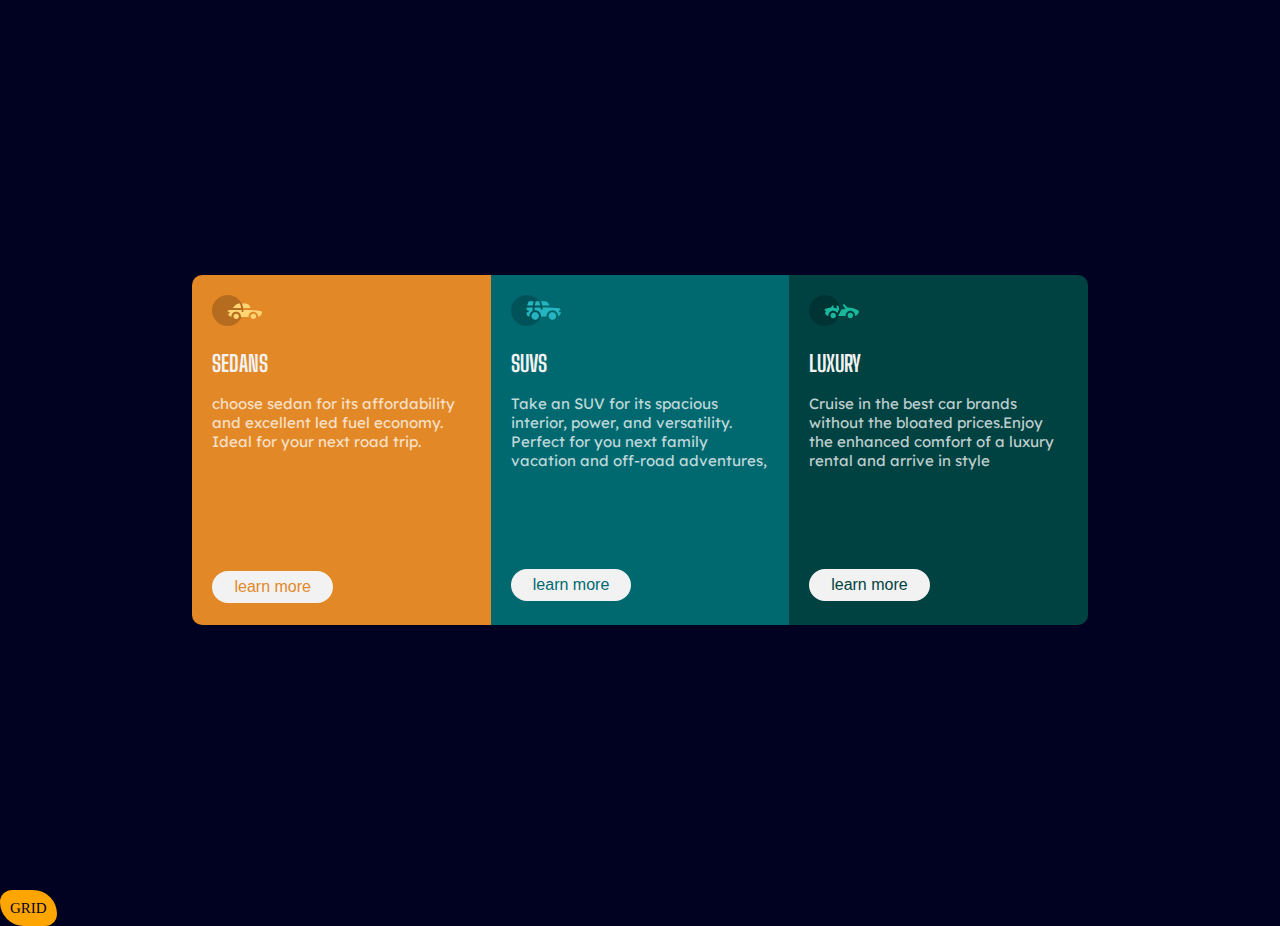
<file: grid and flex/index.html>
<!DOCTYPE html>
<html lang="en">
  <head>
    <meta charset="UTF-8" />
    <meta http-equiv="X-UA-Compatible" content="IE=edge" />
    <meta name="viewport" content="width=device-width, initial-scale=1.0" />
    <title>flex box</title>
    <link rel="stylesheet" href="style.css" />
    <link
      href="https://fonts.googleapis.com/css2?family=Big+Shoulders+Display:wght@700&family=Lexend+Deca&display=swap"
      rel="stylesheet" />
  </head>
  <body>
    <div class="container">
      <div class="sedan">
        <img src="icon-sedans.svg" />
        <h2>SEDANS</h2>
        <br />
        <p>
          choose sedan for its affordability and excellent led fuel economy.
          Ideal for your next road trip.
        </p>
        <div class="buttons"><button class="button1">learn more</button></div>
      </div>

      <div class="suv">
        <img src="icon-suvs.svg" />
        <h2>SUVS</h2>
        <br />
        <p>
          Take an SUV for its spacious interior, power, and versatility. Perfect
          for you next family vacation and off-road adventures,
        </p>
        <div class="buttons"><button class="button2">learn more</button></div>
      </div>

      <div class="luxury">
        <img src="icon-luxury.svg" />
        <h2>LUXURY</h2>
        <br />
        <p>
          Cruise in the best car brands without the bloated prices.Enjoy the
          enhanced comfort of a luxury rental and arrive in style
        </p>
        <button class="button3">learn more</button>
      </div>
    </div>
    <footer><a href="grid.html">GRID</a></footer>
  </body>
</html>
</file>
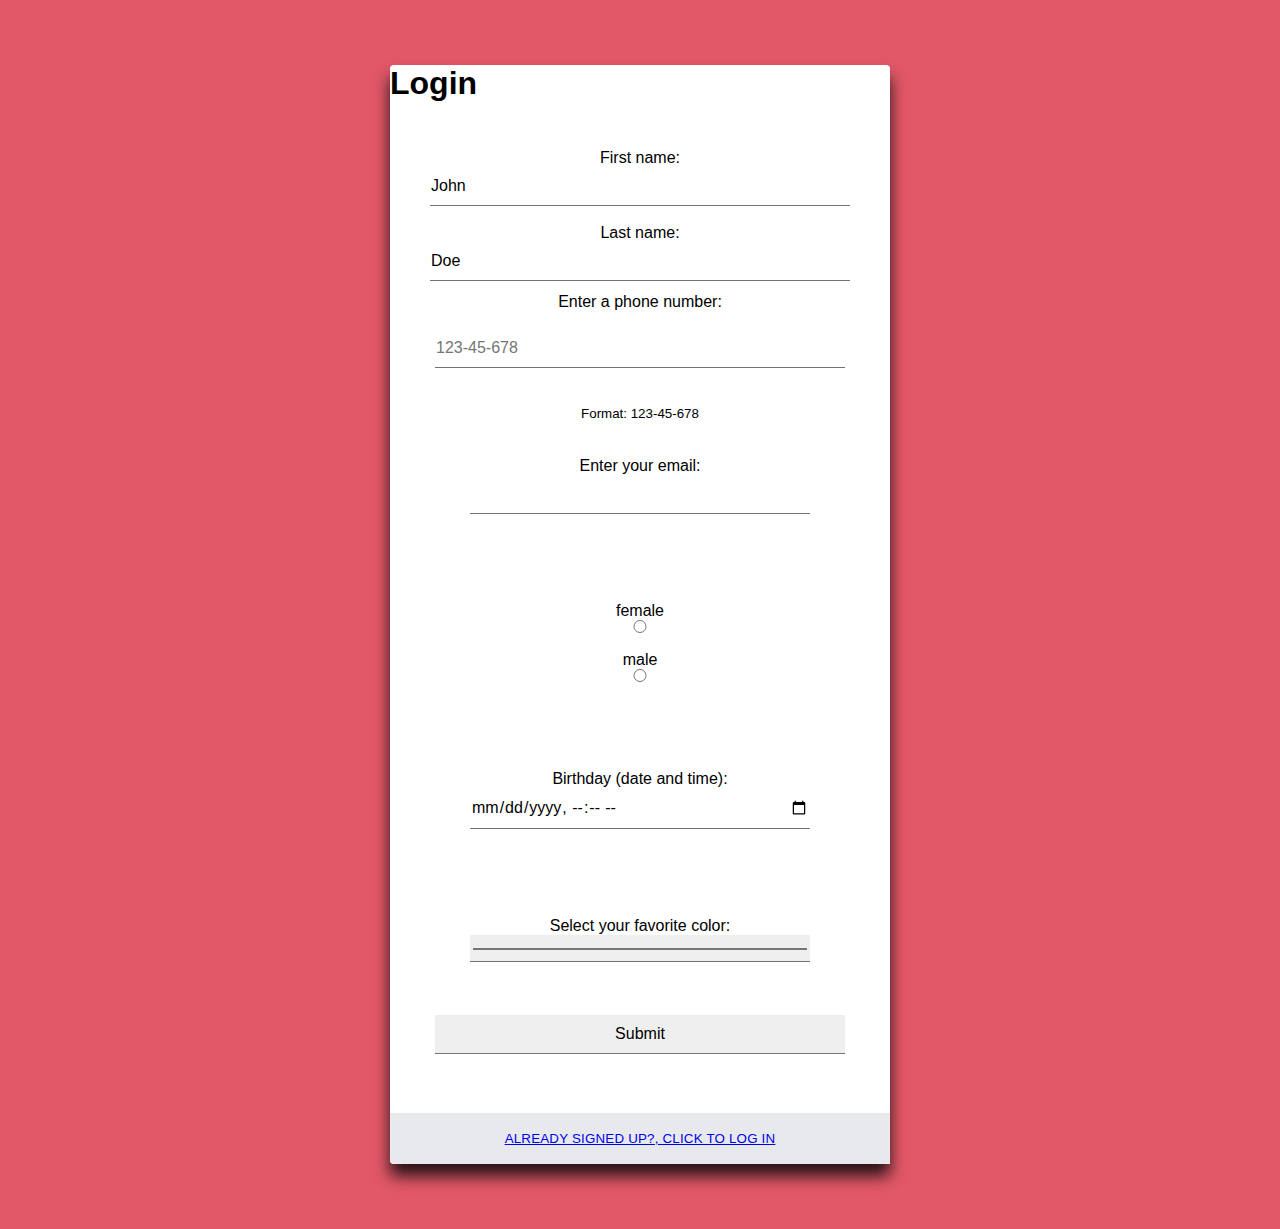
<file: login and flex/index.html>
<!DOCTYPE html>
<html lang="en">

<head>
  <meta charset="UTF-8" />
  <meta http-equiv="X-UA-Compatible" content="IE=edge" />
  <meta name="viewport" content="width=device-width, initial-scale=1.0" />
  <title>login</title>
  <link rel="stylesheet" href="style.css" />
  <!-- First name 
Last name
Phone number
Email 
Gender (select field)
Date of birth (date selection option)
Favorite color (color selector) -->
</head>

<body>
  <div class="register-form">
    <form action="zurilogin.html">
      <h1>Login</h1>
      <div class="content">
        <div class="input-field">
          <label for="fname"> First name:</label><br />
          <input type="text" id="fname" name="fname" value="John" /><br />
          <label for="lname">Last name:</label><br />
          <input type="text" id="lname" name="lname" value="Doe" />
          <div class="input-field">
            <label for="phone">Enter a phone number:</label><br><br>
            <input type="tel" id="phone" name="phone" placeholder="123-45-678" pattern="[0-9]{3}-[0-9]{2}-[0-9]{3}"
              required><br><br>
            <small>Format: 123-45-678</small><br>
            <div class="content">
              <form action="/action_page.php">
                <label for="email">Enter your email:</label>
                <input type="email" id="email" name="email">
            </div><br>
            <div class="content">
              <label for="female"> female</label>
              <input type="radio" id="female" name="gender" value="female"><br>
                <label for="gender">male</label>
                <input type="radio" id="male" name="gender" value="male">
            </div><br>
            <div class="content">
              <label for="birthdaytime">Birthday (date and time):</label>
              <input type="datetime-local" id="birthdaytime" name="birthdaytime">
            </div><br>
            <div class="content">
              <label for="favcolor">Select your favorite color:</label>
              <input type="color" id="favcolor" name="favcolor" value="#ff0000">
            </div><br>
            <input type="submit" value="Submit">
          </div>
        </div>
      </div>
      <div class="action">
        <button><a href="login.html">Already signed up?, click to LOG IN</button>
      </div>
    </form>
  </div>
</body>

</html>
</file>
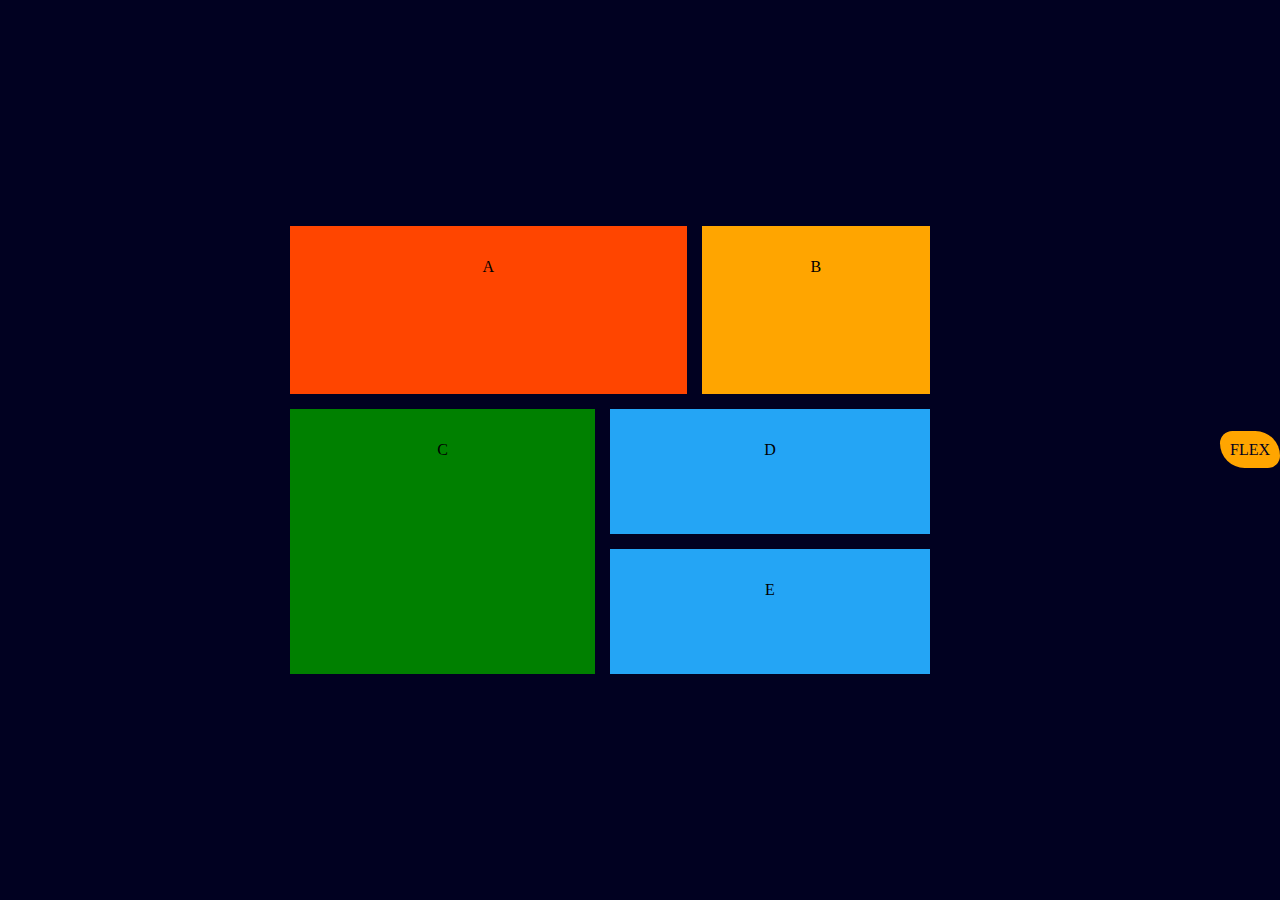
<file: grid and flex/grid.html>
<!DOCTYPE html>
<html lang="en">
  <head>
    <meta charset="UTF-8" />
    <meta http-equiv="X-UA-Compatible" content="IE=edge" />
    <meta name="viewport" content="width=device-width, initial-scale=1.0" />
    <title>grid layout</title>
    <link rel="stylesheet" href="stylegrid.css" />
  </head>
  <body>
    <main>
      <div class="item-a">A</div>
      <div class="item-b">B</div>
      <div class="item-c">C</div>
      <div class="item-d">D</div>
      <div class="item-e">E</div>
    </main>
    <footer><a href="index.html">FLEX</a></footer>
  </body>
</html>
</file>
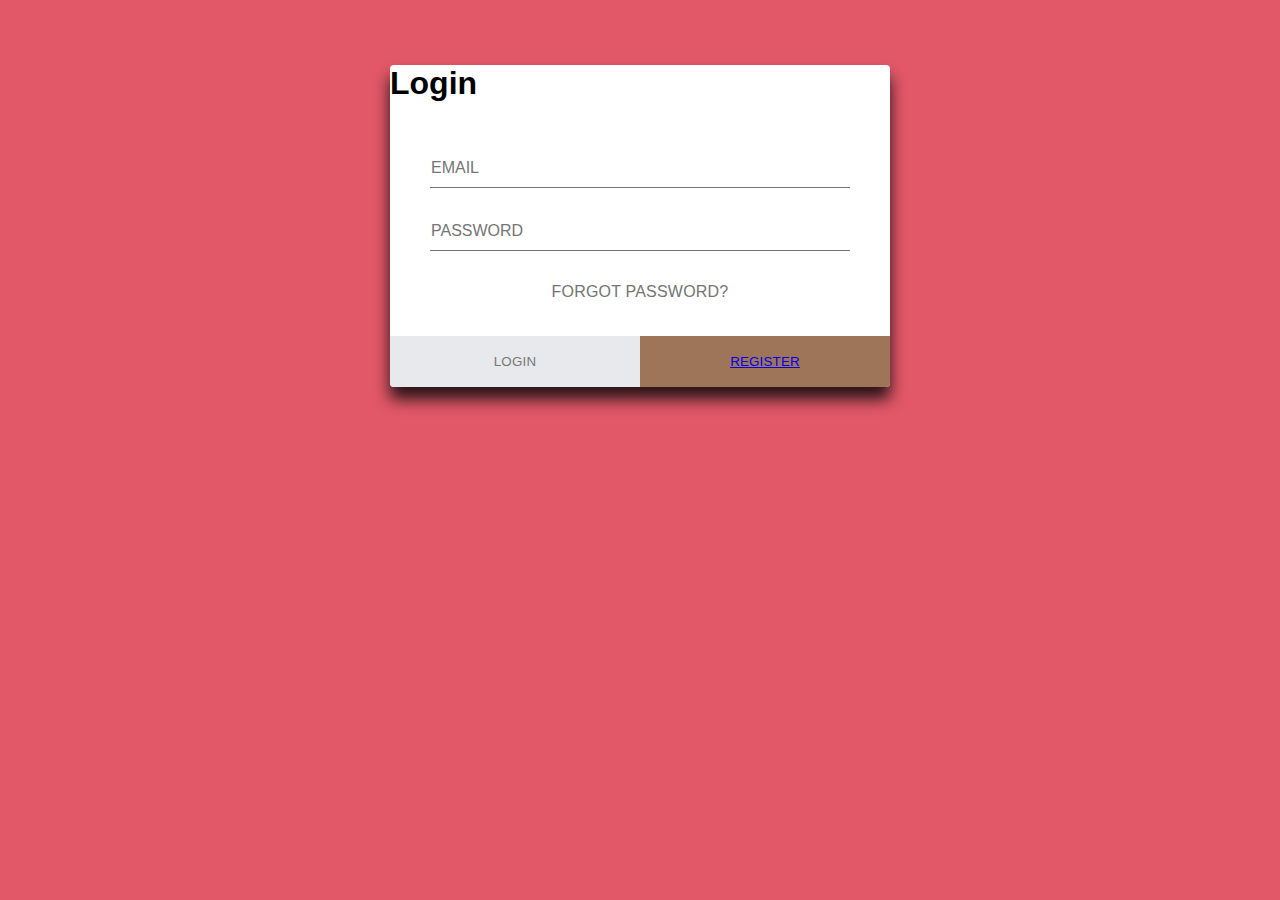
<file: login and flex/login.html>
<!DOCTYPE html>
<html lang="en">

<head>
  <meta charset="UTF-8" />
  <meta http-equiv="X-UA-Compatible" content="IE=edge" />
  <meta name="viewport" content="width=device-width, initial-scale=1.0" />
  <title>login</title>
  <link rel="stylesheet" href="style.css" />
</head>

<body>
  <div class="login-form">
    <form action="successpage.html">
      <h1>Login</h1>
      <div class="content">
        <div class="input-field">
          <input type="email" id="email" placeholder="email" autocomplete="email" required />
        </div>
        <div class="input-field">
          <input type="password" id="pwd" placeholder="password" autocomplete="new-password" required />
        </div>
        <a href="#" class="link">Forgot password?</a>
      </div>
      <div class="action">
        <button type="submit" formaction="successpage.html">login</button>
        <button><a href="index.html">Register</button>
      </div>
    </form>
  </div>
</body>

</html>
</file>
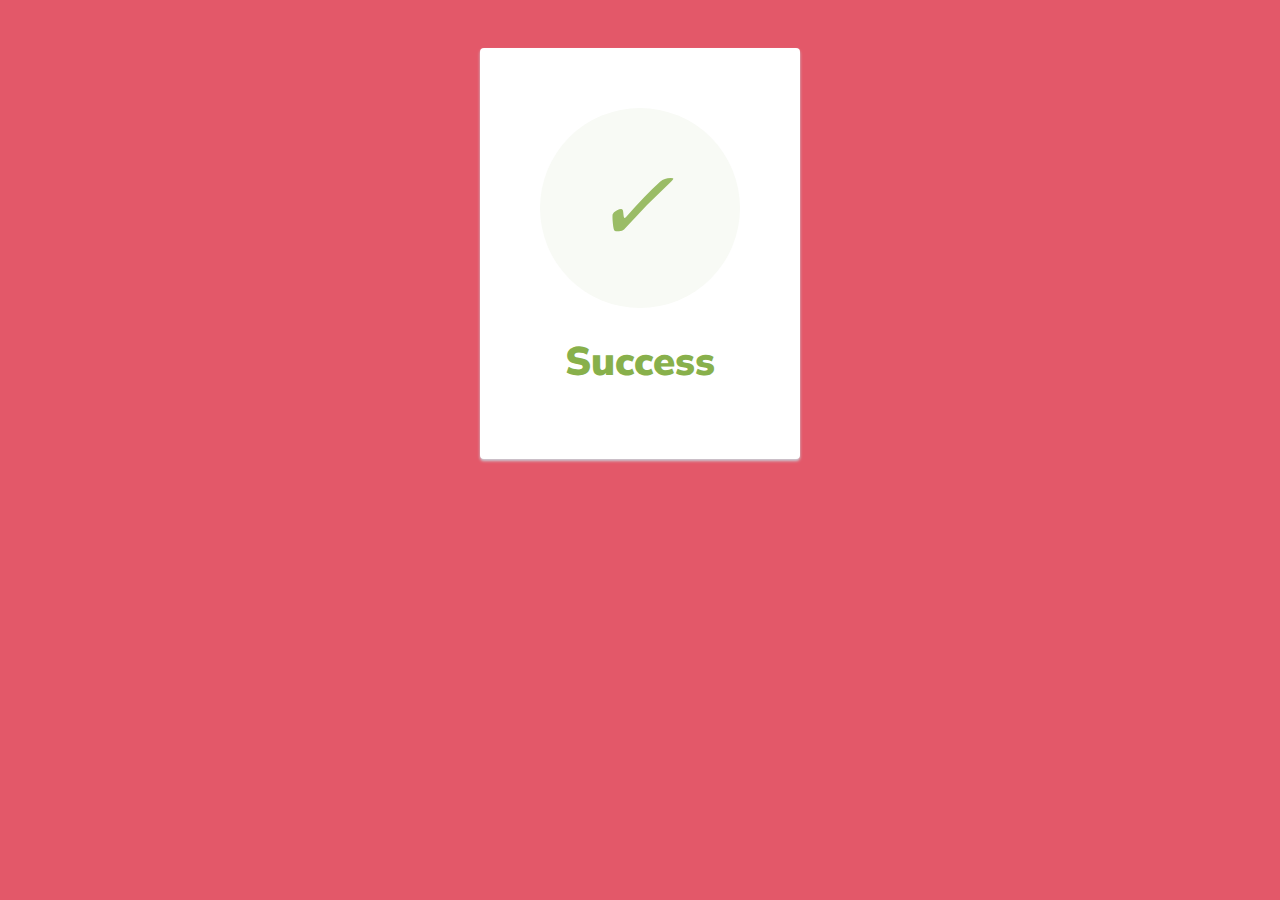
<file: login and flex/successpage.html>
<html>

<head>
  <link href="https://fonts.googleapis.com/css?family=Nunito+Sans:400,400i,700,900&display=swap" rel="stylesheet" />
</head>
<style>
  body {
    text-align: center;
    padding: 40px 0;
    background: #e35869;
    ;
  }

  h1 {
    color: #88b04b;
    font-family: "Nunito Sans", "Helvetica Neue", sans-serif;
    font-weight: 900;
    font-size: 40px;
    margin-bottom: 10px;
  }

  p {
    color: #404f5e;
    font-family: "Nunito Sans", "Helvetica Neue", sans-serif;
    font-size: 20px;
    margin: 0;
  }

  i {
    color: #9abc66;
    font-size: 100px;
    line-height: 200px;
    margin-left: -15px;
  }

  .card {
    background: white;
    padding: 60px;
    border-radius: 4px;
    box-shadow: 0 2px 3px #c8d0d8;
    display: inline-block;
    margin: 0 auto;
  }
</style>

<body>
  <div class="card">
    <div style="
          border-radius: 200px;
          height: 200px;
          width: 200px;
          background: #f8faf5;
          margin: 0 auto;
        ">
      <i class="checkmark">✓</i>
    </div>
    <h1>Success</h1>
  </div>
</body>

</html>
</file>
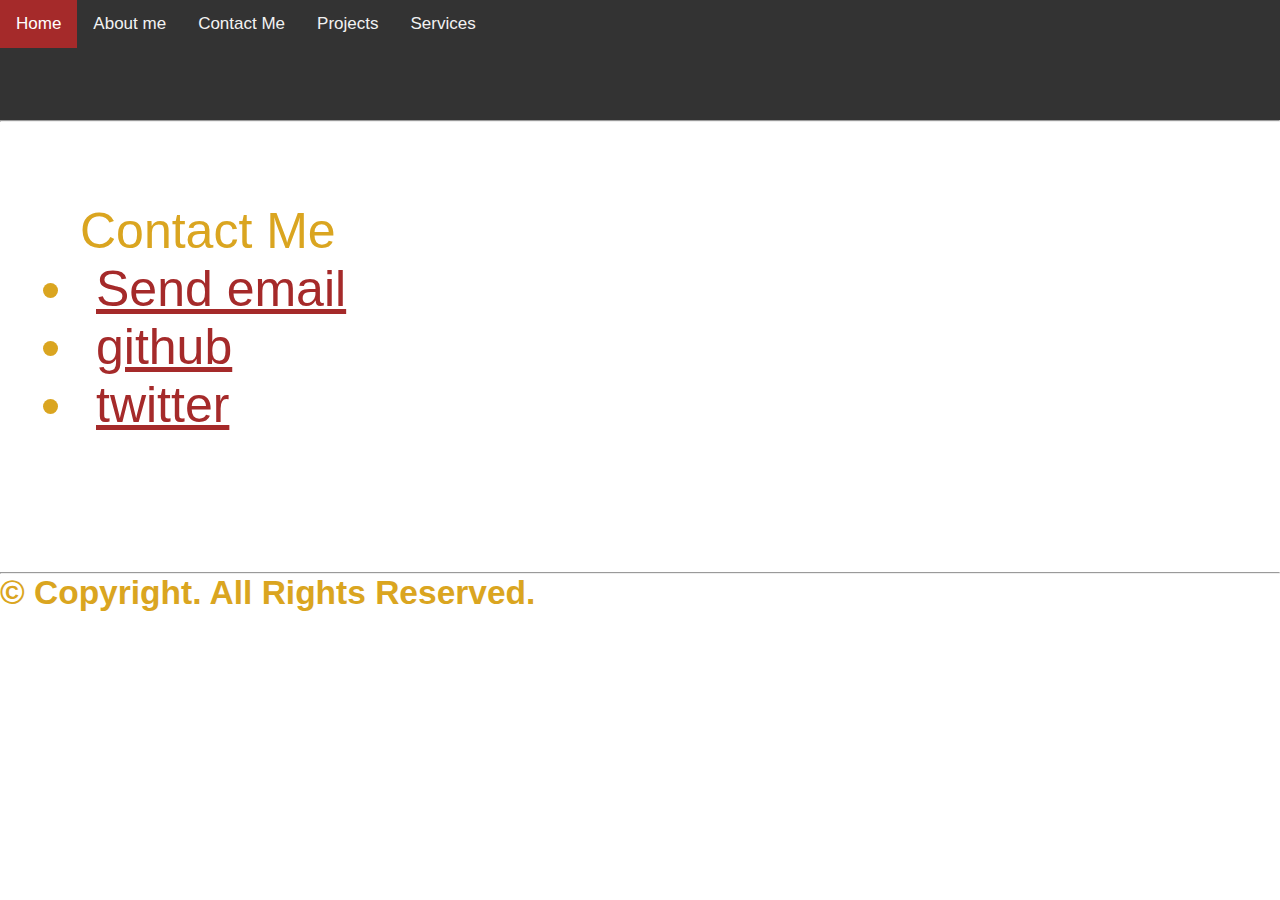
<file: Portfolio/ContactMe.html>
<!DOCTYPE html>
<html lang="en">
  <head>
    <meta charset="UTF-8" />
    <meta http-equiv="X-UA-Compatible" content="IE=edge" />
    <meta name="viewport" content="width=device-width, initial-scale=1.0" />
    <title>Document</title>
    <link rel="stylesheet" href="style.css" />
  </head>
  <body>
    <div class="topnav">
      <a class="active" href="index.html">Home</a>
      <a href="#AM">About me</a>
      <a href="ContactMe.html" class="activecontact">Contact Me</a>
      <a href="#P">Projects</a>
      <a href="#S">Services</a>
    </div>
    <hr />
    <div class="intro">
        <p>Contact Me</p>
        <ul>
            <li>
                <a href="mailto:vicoakaogor@gmail.com">Send email</a>
            </li>
            <li>
                <a href="https://github.com/VictorySage">github</a>
            </li>
            <li>
                <a href="https://mobile.twitter.com/Victory_Sage_">twitter</a>
            </li>
        </ul>
    </div>

    <br />
    <hr />
    <footer><h6>&copy; Copyright. All Rights Reserved.</h6></footer>
  </body>
</html>
</file>
<file: grid and flex/style.css>
* {
    margin: 0;
    padding: 0;
    box-sizing: border-box;
}

@media screen and (min-width:376px),
(max-width:1440px) {

    body {
        background-color: rgb(1, 1, 33);
        font-size: 15px;
        color: white;
        font-style: normal;
    }

    .container {
        width: 70%;
        display: flex;
        flex-direction: row;
        justify-content: center;
        align-items: center;
        margin: auto;
        min-height: 100vh;
    }

    .sedan,
    .suv,
    .luxury {
        width: 33.3%;
        height: 350px;
    }

    img {
        width: 90px;
        padding: 20px;
    }

    h2 {
        color: hsl(0, 0%, 95%);
        padding-left: 20px;
        text-transform: uppercase;
        font-family: 'Big Shoulders Display';
    }

    p {
        font-family: 'Lexend Deca', sans-serif;
    }

    .sedan p {
        color: hsla(0, 0%, 100%, 0.75);
        padding-left: 20px;
        padding-right: 20px;
        padding-top: 0;
    }

    .suv p {
        color: hsla(0, 0%, 100%, 0.75);
        padding-left: 20px;
        padding-right: 20px;
        padding-top: 0px;
    }

    .luxury p {
        color: hsla(0, 0%, 100%, 0.75);
        padding-left: 20px;
        padding-right: 20px;
        padding-top: 0;
    }

    .sedan {
        background-color: hsl(31, 77%, 52%);
        border-radius: 10px 0px 0px 10px;
    }

    .suv {
        background-color: hsl(184, 100%, 22%);
    }

    .luxury {
        background-color: hsl(179, 100%, 13%);
        border-radius: 0px 10px 10px 0px;
    }

    .button1,
    .button2,
    .button3 {
        border: none;
        padding: 5px 20px;
        text-align: center;
        text-decoration: none;
        font-size: 16px;
        transition-duration: 0.4s;
        cursor: pointer;
        border-radius: 50px
    }

    .button1 {
        color: hsl(31, 77%, 52%);
        background-color: hsl(0, 0%, 95%);
        border: 2px solid hsl(0, 0%, 95%);
        display: flex;
        margin-top: 40%;
        margin-left: 20px;
    }

    .button2 {
        color: hsl(184, 100%, 22%);
        background-color: hsl(0, 0%, 95%);
        border: 2px solid hsl(0, 0%, 95%);
        margin-top: 33%;
        margin-left: 20px;
    }

    .button3 {
        color: hsl(179, 100%, 13%);
        background-color: hsl(0, 0%, 95%);
        border: 2px solid hsl(0, 0%, 95%);
        margin-top: 33%;
        margin-left: 20px;
    }


    .button1:hover {
        background-color: hsl(31, 77%, 52%);
        color: hsl(0, 0%, 95%);
    }

    .button2:hover {
        background-color: hsl(184, 100%, 22%);
        color: hsl(0, 0%, 95%);
    }

    .button3:hover {
        background-color: hsl(179, 100%, 13%);
        color: hsl(0, 0%, 95%);
    }
}

@media screen and (max-width:375px) {
    .container {
        width: 0%;
        display: flex;
        flex-direction: column;
        padding: 2rem 2rem;
        margin: auto;
    }

    .sedan,
    .suv,
    .luxury {
        min-width: 22rem;

    }

    .sedan {
        border-radius: 10px 10px 0px 0px;
    }

    .luxury {
        border-radius: 0px 0px 10px 10px;
    }
}

a{
  background-color: orange;
  text-decoration: none;
  color:rgb(1, 1, 33);
  padding:10px 10px 10px 10px;
  width: 20px;
  border: none;
  border-radius:25px 50px;
}
a:hover{
  background-color:rgb(1, 1, 33);
  color:orange;
  border:none;
  border-radius: 50px 25px;
  box-shadow:  5px 10px rgba(135, 135, 140, 0.5);
}
a{
  transition-duration:0.3s;
}
</file>
<file: login and flex/style.css>
* {
    margin: 0;
    padding: 0;
    box-sizing: border-box;
    -webkit-font-smoothing: antialiased;
}

body {
    background: #e35869;
    font-family: 'Rubik', sans-serif;
}

.login-form ,.register-form {
    background: #fff;
    width: 500px;
    margin: 65px auto;
    display: flex;
    flex-direction: column;
    border-radius: 4px;
    box-shadow: 0 12px 16px 0 rgba(22, 13, 15, 0.925)
    }
}

    h1 {
        padding: 35px 35px 0 35px;
        font-weight: 300;
    }

    .content {
        padding: 35px;
        text-align: center;
    }

    .input-field {
        padding: 12px 5px;}

        input {
            font-size: 16px;
            display: block;
            font-family: 'Rubik', sans-serif;
            width: 100%;
            padding: 10px 1px;
            border: 0;
            border-bottom: 1px solid #747474;
            outline: none;
            transition: all .2s;}

            input::placeholder {
                text-transform: uppercase;
            }

            input:focus {
                border-color: #222;
            }

    a.link {
        text-decoration: none;
        color: #747474;
        letter-spacing: 0.2px;
        text-transform: uppercase;
        display: inline-block;
        margin-top: 20px;
    }

    .action {
        display: flex;
        flex-direction: row;}

        button {
            width: 100%;
            border: none;
            padding: 18px;
            font-family: 'Rubik', sans-serif;
            cursor: pointer;
            text-transform: uppercase;
            background: #e8e9ec;
            color: #777;
            border-bottom-left-radius: 4px;
            border-bottom-right-radius: 0;
            letter-spacing: 0.2px;
            outline: 0;
            transition: all .3s;}

            button:hover {
                background: #d8d8d8;
            }

            button:nth-child(2) {
                background: #9e7558;
                color: #fff;
                border-bottom-left-radius: 0;
                border-bottom-right-radius: 4px;}

                button:nth-child(2):hover {
                    background: #3c4d6d;
                }
</file>
<file: grid and flex/stylegrid.css>
html, body {
  height: 100%;
  width: 100%;
}
*{
    padding: 0;
    margin: 0;
}

body{
    background-color: rgb(1, 1, 33);
    display: flex;
    place-items: center;
    height: 100vh;
}

main{
    display: grid;
    grid-template-areas:
    'a a a a b b'
    'a a a a b b'
    'c c c d d d'   
    'c c c e e e'
    ;
    gap: 15px;
    margin: auto;
    width: 50%;
    aspect-ratio: 1/0.7;
}

main div{
    text-align: center;
    padding: 2em;
}

.item-a{
    background-color: orangered;
    grid-area: a;
}

.item-b{
    background-color: orange;
    grid-area: b;
}

.item-c{
    background-color: green;
    grid-area: c;
}

.item-d{
    background-color: rgb(36, 165, 245);
    grid-area: d;
}

.item-e{
    background-color: rgb(36, 165, 245);
    grid-area: e;
}

a{
  background-color: orange;
  text-decoration: none;
  color:rgb(1, 1, 33);
  padding:10px 10px 10px 10px;
  width: 20px;
  border: none;
  border-radius:25px 50px;
}
a:hover{
  background-color:rgb(1, 1, 33);
  color:orange;
  border:none;
  border-radius: 50px 25px;
  box-shadow:  5px 10px rgba(135, 135, 140, 0.5);
}
</file>
<file: Portfolio/style.css>
*{
    padding: 0;
    margin: 0;
    box-sizing: border-box;
}

body{
    margin: 0;
    font-family: Arial,
        Helvetica,
        sans-serif;
    color: goldenrod;
    font-size: 50px;
    background-image:
            url('https://content.codecademy.com/courses/learn-css-selectors-visual-rules/hypnotize_bg.png');
    
}

.topnav {
  
    overflow: hidden;
    background-color: #333;
  height: 120px;
}

.topnav a {
    float: left;
    color: #f2f2f2;
    text-align: center;
    padding: 14px 16px;
    text-decoration: none;
    font-size: 17px;
}

.topnav a:hover {
    background-color: goldenrod;
    color: black;
}

.topnav a.active {
    background-color: brown;
    color: white;
}
 a.activecontact a:active{
    background-color: brown;
    color: white;
}


.intro{
    color: goldenrod;
    padding: 5rem;
}

.projecthead{
    color: brown;
    text-align: center;
}

.projects,.aboutme,.services{
    text-align: center;
}

a {
    color: brown;
    text-align: center;
    padding: 16px;
}
</file>
